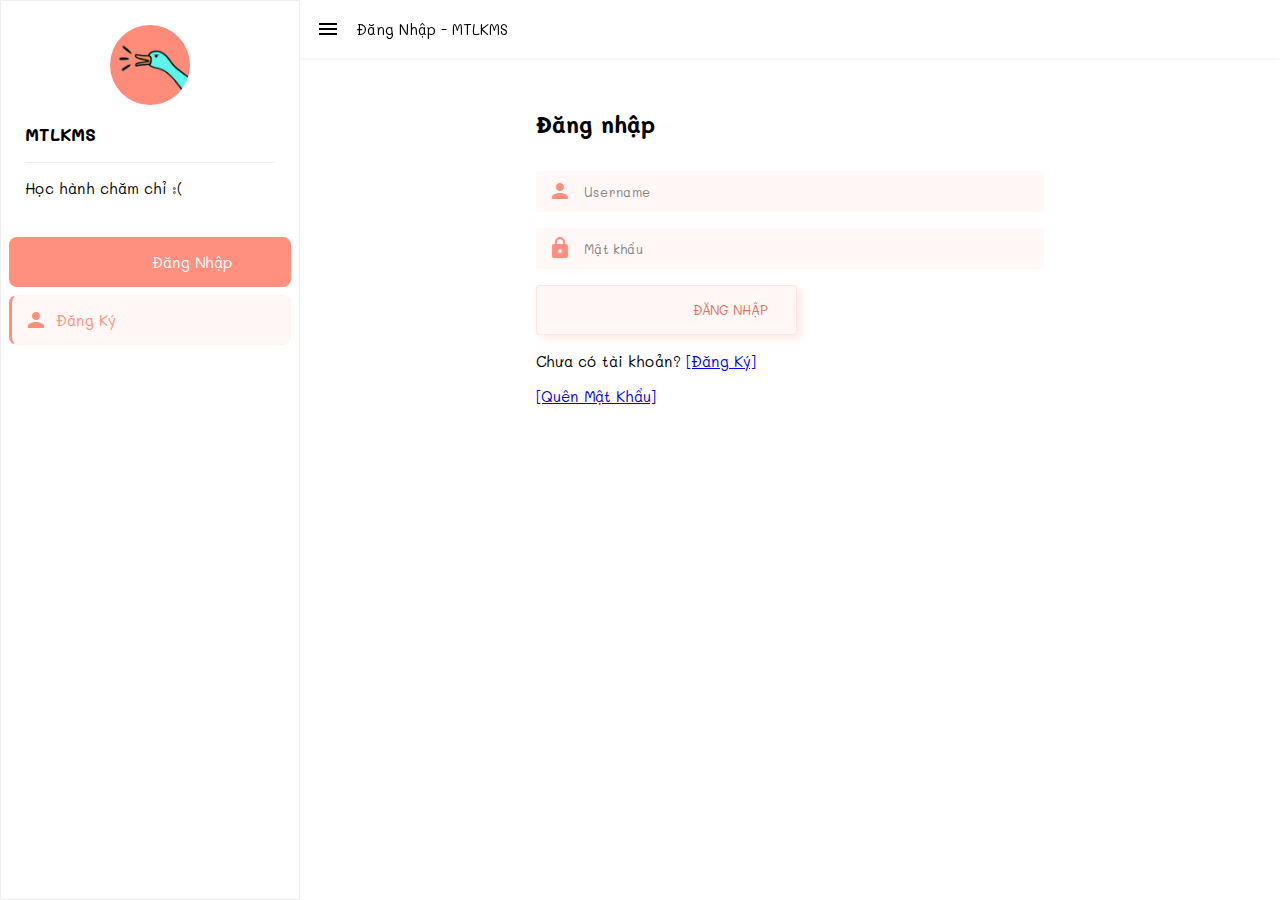
<file: index.html>
<!doctype html><html lang="vi"><head><meta charset="utf-8"><meta http-equiv="X-UA-Compatible" content="IE=edge"><meta name="viewport" content="width=device-width,initial-scale=1"><!--[if IE]><link rel="icon" href="/favicon.ico"><![endif]--><title>mtlkms</title><link rel="preconnect" href="https://fonts.googleapis.com"><link rel="preconnect" href="https://fonts.gstatic.com" crossorigin><link href="https://fonts.googleapis.com/css2?family=Mali:ital,wght@0,400;0,700;1,400&display=swap" rel="stylesheet"><link href="https://fonts.googleapis.com/icon?family=Material+Icons" rel="stylesheet"><script>// Single Page Apps for GitHub Pages
      // MIT License
      // https://github.com/rafgraph/spa-github-pages
      // This script checks to see if a redirect is present in the query string,
      // converts it back into the correct url and adds it to the
      // browser's history using window.history.replaceState(...),
      // which won't cause the browser to attempt to load the new url.
      // When the single page app is loaded further down in this file,
      // the correct url will be waiting in the browser's history for
      // the single page app to route accordingly.
      (function(l) {
        if (l.search[1] === '/' ) {
          var decoded = l.search.slice(1).split('&').map(function(s) { 
            return s.replace(/~and~/g, '&')
          }).join('?');
          window.history.replaceState(null, null,
              l.pathname.slice(0, -1) + decoded + l.hash
          );
        }
      }(window.location))</script><script defer="defer" src="/js/chunk-vendors.4d713eca.js"></script><script defer="defer" src="/js/app.b3ab34a3.js"></script><link href="/css/chunk-vendors.46e5d18d.css" rel="stylesheet"><link href="/css/app.aa6f60ad.css" rel="stylesheet"><link rel="icon" type="image/svg+xml" href="/img/icons/favicon.svg"><link rel="icon" type="image/png" sizes="32x32" href="/img/icons/favicon-32x32.png"><link rel="icon" type="image/png" sizes="16x16" href="/img/icons/favicon-16x16.png"><link rel="manifest" href="/manifest.json"><meta name="theme-color" content="#ff907f"><meta name="apple-mobile-web-app-capable" content="no"><meta name="apple-mobile-web-app-status-bar-style" content="default"><meta name="apple-mobile-web-app-title" content="MTLKMS"><link rel="apple-touch-icon" href="/img/icons/apple-touch-icon-152x152.png"><link rel="mask-icon" href="/img/icons/safari-pinned-tab.svg" color="#ff907f"><meta name="msapplication-TileImage" content="/img/icons/msapplication-icon-144x144.png"><meta name="msapplication-TileColor" content="#000000"></head><body><noscript><strong>We're sorry but mtlkms doesn't work properly without JavaScript enabled. Please enable it to continue.</strong></noscript><div id="app"></div></body></html>
</file>
<file: css/chunk-vendors.46e5d18d.css>
@charset "utf-8";
/*!
 * @toast-ui/editor
 * @version 3.2.0 | Fri Aug 05 2022
 * @author NHN Cloud FE Development Lab <dl_javascript@nhn.com>
 * @license MIT
 */


/*!
 * TOAST UI Editor : Code Syntax Highlight Plugin
 * @version 3.1.0 | Fri Aug 05 2022
 * @author NHN Cloud FE Development Lab <dl_javascript@nhn.com>
 * @license MIT
 */pre[class*=language-]{overflow:visible}.toastui-editor-ww-code-block-highlighting{position:relative}.toastui-editor-ww-code-block-highlighting:after{content:attr(data-language);position:absolute;display:inline-block;top:10px;right:10px;height:24px;padding:3px 30px 0 10px;font-weight:700;font-size:13px;color:#333;background-color:#e5e9ea;background-image:url([data-uri]);background-repeat:no-repeat;background-position:100%;background-size:30px 30px;border-radius:2px;cursor:pointer}.toastui-editor-code-block-language{position:fixed;display:inline-block;right:35px;z-index:30}.toastui-editor-code-block-language-input{position:relative;display:inline-block;padding:0 22px 0 10px;width:112px;height:26px;border:1px solid #ccc;border-radius:2px;background-color:#fff;cursor:pointer}.toastui-editor-code-block-language-input input{margin:0;padding:0;height:100%;width:100%;background-color:#fff;color:#222;border:none;outline:none}.toastui-editor-code-block-language-input input::-webkit-input-placeholder{color:#ccc}.toastui-editor-code-block-language-input input::-moz-placeholder{color:#ccc}.toastui-editor-code-block-language-input input:-ms-input-placeholder{color:#ccc}.toastui-editor-code-block-language-input input::-ms-input-placeholder{color:#ccc}.toastui-editor-code-block-language-input input::placeholder{color:#ccc}.toastui-editor-code-block-language-input input::-ms-clear{display:none}.toastui-editor-code-block-language .toastui-editor-code-block-language-input:after{content:url([data-uri]);position:absolute;display:inline-block;top:7px;right:5px;width:12px;height:14px}.toastui-editor-code-block-language.active .toastui-editor-code-block-language-input:after{content:url([data-uri])}.toastui-editor-code-block-language-list{position:fixed;margin-top:-1px;width:144px;border:1px solid #ccc;border-bottom-left-radius:2px;border-bottom-right-radius:2px}.toastui-editor-code-block-language-list .buttons{max-height:169px;overflow:auto;padding:0}.toastui-editor-code-block-language-list button{width:100%;background-color:#fff;border:none;outline:0;padding:0 10px;font-size:13px;line-height:24px;text-align:left;color:#222;cursor:pointer}.toastui-editor-code-block-language-list button.active{color:#4b96e6;font-weight:700}.toastui-editor-code-block-language-list button:hover{background-color:#f4f7f8}.toastui-editor-dark .toastui-editor-code-block-language-input input::-webkit-input-placeholder{color:#eee}.toastui-editor-dark .toastui-editor-code-block-language-input input::-moz-placeholder{color:#eee}.toastui-editor-dark .toastui-editor-code-block-language-input input:-ms-input-placeholder{color:#eee}.toastui-editor-dark .toastui-editor-code-block-language-input input::-ms-input-placeholder{color:#eee}.toastui-editor-dark .toastui-editor-code-block-language-input input::placeholder{color:#eee}.toastui-editor-dark .toastui-editor-ww-code-block-highlighting:after{background-color:#232428;border:1px solid #393b42;color:#eee;background-image:url([data-uri])}.toastui-editor-dark .toastui-editor-code-block-language span{border:1px solid #494c56;background-color:#121212}.toastui-editor-dark .toastui-editor-code-block-language input{background-color:#121212;color:#eee}.toastui-editor-dark .toastui-editor-code-block-language-list{-webkit-box-shadow:0 2px 4px 0 rgba(0,0,0,.08);box-shadow:0 2px 4px 0 rgba(0,0,0,.08);border:1px solid #494c56;border-radius:2px}.toastui-editor-dark .toastui-editor-code-block-language-list button{color:#eee;background-color:#121212}.toastui-editor-dark .toastui-editor-code-block-language-list button.active{color:#4b96e6}.toastui-editor-dark .toastui-editor-code-block-language-list button:hover{background-color:#36383f}.toastui-editor-dark .toastui-editor-code-block-language .toastui-editor-code-block-language-input:after{content:url([data-uri])}.toastui-editor-dark .toastui-editor-code-block-language.active .toastui-editor-code-block-language-input:after{content:url([data-uri])}code[class*=language-],pre[class*=language-]{color:#000;background:0 0;text-shadow:0 1px #fff;font-family:Consolas,Monaco,Andale Mono,Ubuntu Mono,monospace;font-size:1em;text-align:left;white-space:pre;word-spacing:normal;word-break:normal;word-wrap:normal;line-height:1.5;-moz-tab-size:4;-o-tab-size:4;tab-size:4;-webkit-hyphens:none;hyphens:none}code[class*=language-] ::-moz-selection,code[class*=language-]::-moz-selection,pre[class*=language-] ::-moz-selection,pre[class*=language-]::-moz-selection{text-shadow:none;background:#b3d4fc}code[class*=language-] ::selection,code[class*=language-]::selection,pre[class*=language-] ::selection,pre[class*=language-]::selection{text-shadow:none;background:#b3d4fc}@media print{code[class*=language-],pre[class*=language-]{text-shadow:none}}pre[class*=language-]{padding:1em;margin:.5em 0;overflow:auto}:not(pre)>code[class*=language-],pre[class*=language-]{background:#f5f2f0}:not(pre)>code[class*=language-]{padding:.1em;border-radius:.3em;white-space:normal}.token.cdata,.token.comment,.token.doctype,.token.prolog{color:#708090}.token.punctuation{color:#999}.token.namespace{opacity:.7}.token.boolean,.token.constant,.token.deleted,.token.number,.token.property,.token.symbol,.token.tag{color:#905}.token.attr-name,.token.builtin,.token.char,.token.inserted,.token.selector,.token.string{color:#690}.language-css .token.string,.style .token.string,.token.entity,.token.operator,.token.url{color:#9a6e3a;background:hsla(0,0%,100%,.5)}.token.atrule,.token.attr-value,.token.keyword{color:#07a}.token.class-name,.token.function{color:#dd4a68}.token.important,.token.regex,.token.variable{color:#e90}.token.bold,.token.important{font-weight:700}.token.italic{font-style:italic}.token.entity{cursor:help}
/*!
 * @toast-ui/editor
 * @version 3.2.0 | Fri Aug 05 2022
 * @author NHN Cloud FE Development Lab <dl_javascript@nhn.com>
 * @license MIT
 */.ProseMirror{position:relative;word-wrap:break-word;white-space:pre-wrap;white-space:break-spaces;-webkit-font-variant-ligatures:none;font-variant-ligatures:none;-webkit-font-feature-settings:"liga" 0;font-feature-settings:"liga" 0}.ProseMirror pre{white-space:pre-wrap}.ProseMirror li{position:relative}.ProseMirror-hideselection ::selection{background:transparent}.ProseMirror-hideselection ::-moz-selection{background:transparent}.ProseMirror-hideselection{caret-color:transparent}.ProseMirror-selectednode{outline:2px solid #8cf}li.ProseMirror-selectednode{outline:none}li.ProseMirror-selectednode:after{content:"";position:absolute;left:-32px;right:-2px;top:-2px;bottom:-2px;border:2px solid #8cf;pointer-events:none}img.ProseMirror-separator{display:inline!important;border:none!important;margin:0!important}.auto-height,.auto-height .toastui-editor-defaultUI{height:auto}.auto-height .toastui-editor-md-container{position:relative}:not(.auto-height)>.toastui-editor-defaultUI,:not(.auto-height)>.toastui-editor-defaultUI>.toastui-editor-main{display:-ms-flexbox;display:-webkit-box;display:flex;-ms-flex-direction:column;-webkit-box-orient:vertical;-webkit-box-direction:normal;flex-direction:column}:not(.auto-height)>.toastui-editor-defaultUI>.toastui-editor-main{-ms-flex:1;-webkit-box-flex:1;flex:1}.toastui-editor-defaultUI-toolbar:after,.toastui-editor-md-container:after{content:"";display:block;height:0;clear:both}.toastui-editor-main{min-height:0;position:relative;height:inherit;-webkit-box-sizing:border-box;box-sizing:border-box}.toastui-editor-md-container{display:none;overflow:hidden;height:100%}.toastui-editor-md-container .toastui-editor{line-height:1.5;position:relative}.toastui-editor-md-container .toastui-editor,.toastui-editor-md-container .toastui-editor-md-preview{-webkit-box-sizing:border-box;box-sizing:border-box;padding:0;height:inherit}.toastui-editor-md-container .toastui-editor-md-preview{overflow:auto;padding:0 25px;height:100%}.toastui-editor-md-container .toastui-editor-md-preview>p:first-child{margin-top:0!important}.toastui-editor-md-container .toastui-editor-md-preview .toastui-editor-contents{padding-top:8px}.toastui-editor-main .toastui-editor-md-tab-style>.toastui-editor,.toastui-editor-main .toastui-editor-md-tab-style>.toastui-editor-md-preview{width:100%;display:none}.toastui-editor-main .toastui-editor-md-tab-style>.active{display:block}.toastui-editor-main .toastui-editor-md-vertical-style>.toastui-editor-tabs{display:none}.toastui-editor-main .toastui-editor-md-tab-style>.toastui-editor-tabs{display:block}.toastui-editor-main .toastui-editor-md-vertical-style .toastui-editor,.toastui-editor-main .toastui-editor-md-vertical-style .toastui-editor-md-preview{width:50%}.toastui-editor-main .toastui-editor-md-splitter{display:none;height:100%;width:1px;background-color:#ebedf2;position:absolute;left:50%}.toastui-editor-main .toastui-editor-md-vertical-style .toastui-editor-md-splitter{display:block}.toastui-editor-ww-container{display:none;overflow:hidden;height:inherit;background-color:#fff}.auto-height .toastui-editor-main-container{position:relative}.toastui-editor-main-container{position:absolute;line-height:1;color:#222;width:100%;height:inherit}.toastui-editor-ww-container>.toastui-editor{height:inherit;position:relative;width:100%}.toastui-editor-ww-container .toastui-editor-contents{overflow:auto;-webkit-box-sizing:border-box;box-sizing:border-box;margin:0;padding:16px 25px 0 25px;height:inherit}.toastui-editor-ww-container .toastui-editor-contents p{margin:0}.toastui-editor-md-mode .toastui-editor-md-container,.toastui-editor-ww-mode .toastui-editor-ww-container{display:block;z-index:20}.toastui-editor-md-mode .toastui-editor-md-vertical-style{display:-ms-flexbox;display:-webkit-box;display:flex}.toastui-editor-defaultUI.hidden,.toastui-editor-main.hidden{display:none}.toastui-editor-defaultUI .ProseMirror{padding:18px 25px}.toastui-editor-defaultUI{position:relative;border:1px solid #dadde6;height:100%;font-family:Open Sans,Helvetica Neue,Helvetica,Arial,나눔바른고딕,Nanum Barun Gothic,맑은고딕,Malgun Gothic,sans-serif;border-radius:4px}.toastui-editor-defaultUI button{color:#333;height:28px;font-size:13px;cursor:pointer;border:none;border-radius:2px}.toastui-editor-defaultUI .toastui-editor-ok-button{min-width:63px;height:32px;background-color:#00a9ff;color:#fff;outline-color:#009bf2}.toastui-editor-defaultUI .toastui-editor-ok-button:hover{background-color:#009bf2}.toastui-editor-defaultUI .toastui-editor-close-button{min-width:63px;height:32px;background-color:#f7f9fc;border:1px solid #dadde6;margin-right:5px;outline-color:#cbcfdb}.toastui-editor-defaultUI .toastui-editor-close-button:hover{border-color:#cbcfdb}.toastui-editor-mode-switch{background-color:#fff;border-top:1px solid #dadde6;font-size:12px;text-align:right;height:28px;padding-right:10px;border-radius:0 0 3px 3px}.toastui-editor-mode-switch .tab-item{display:inline-block;width:96px;height:24px;line-height:24px;text-align:center;background:#f7f9fc;color:#969aa5;margin-top:-1px;margin-right:-1px;cursor:pointer;border:1px solid #dadde6;border-radius:0 0 4px 4px;font-weight:500;-webkit-box-sizing:border-box;box-sizing:border-box}.toastui-editor-mode-switch .tab-item.active{border-top:1px solid #fff;background-color:#fff;color:#555}.toastui-editor-defaultUI .toastui-editor-md-tab-container{float:left;height:45px;font-size:13px;background:#f7f9fc;border-bottom:1px solid #ebedf2;border-top-left-radius:3px}.toastui-editor-md-tab-container .toastui-editor-tabs{margin-left:15px;height:100%}.toastui-editor-md-tab-container .tab-item{display:inline-block;width:70px;height:33px;line-height:33px;font-size:12px;font-weight:500;text-align:center;background:#eaedf1;color:#969aa5;cursor:pointer;border:1px solid #dadde6;border-radius:4px 4px 0 0;-webkit-box-sizing:border-box;box-sizing:border-box;margin-top:13px}.toastui-editor-md-tab-container .tab-item.active{border-bottom:1px solid #fff;background-color:#fff;color:#555}.toastui-editor-md-tab-container .tab-item:last-child{margin-left:-1px}.toastui-editor-defaultUI-toolbar{display:-ms-flexbox;display:-webkit-box;display:flex;padding:0 25px;height:45px;background-color:#f7f9fc;border-bottom:1px solid #ebedf2;border-radius:3px 3px 0 0}.toastui-editor-toolbar{height:46px;-webkit-box-sizing:border-box;box-sizing:border-box}.toastui-editor-toolbar-divider{display:inline-block;width:1px;height:18px;background-color:#e1e3e9;margin:14px 12px}.toastui-editor-toolbar-group{display:-ms-flexbox;display:-webkit-box;display:flex}.toastui-editor-defaultUI-toolbar button{-webkit-box-sizing:border-box;box-sizing:border-box;cursor:pointer;width:32px;height:32px;padding:0;border-radius:3px;margin:7px 5px;border:1px solid #f7f9fc}.toastui-editor-defaultUI-toolbar button:not(:disabled):hover{border:1px solid #e4e7ee;background-color:#fff}.toastui-editor-defaultUI-toolbar .scroll-sync{display:inline-block;position:relative;width:70px;height:10px;text-align:center;line-height:10px;color:#81858f;cursor:pointer}.toastui-editor-defaultUI-toolbar .scroll-sync:before{content:"Scroll";position:absolute;left:0;font-size:14px}.toastui-editor-defaultUI-toolbar .scroll-sync.active:before{color:#00a9ff}.toastui-editor-defaultUI-toolbar .scroll-sync input{opacity:0;width:0;height:0}.toastui-editor-defaultUI-toolbar .switch{position:absolute;top:0;left:45px;right:0;bottom:0;background-color:#d6d8de;-webkit-transition:.4s;transition:.4s;border-radius:50px}.toastui-editor-defaultUI-toolbar input:checked+.switch{background-color:#acddfa}.toastui-editor-defaultUI-toolbar .switch:before{position:absolute;content:"";height:14px;width:14px;left:0;bottom:-2px;background-color:#94979f;-webkit-transition:.4s;transition:.4s;border-radius:50%}.toastui-editor-defaultUI-toolbar input:checked+.switch:before{background-color:#00a9ff;-webkit-transform:translateX(12px);transform:translateX(12px)}.toastui-editor-dropdown-toolbar .scroll-sync{margin:0 5px}.toastui-editor-dropdown-toolbar{position:absolute;height:46px;z-index:30;border-radius:2px;-webkit-box-shadow:0 2px 4px 0 rgba(0,0,0,.08);box-shadow:0 2px 4px 0 rgba(0,0,0,.08);border:1px solid #dadde6;background-color:#f7f9fc;display:-ms-flexbox;display:-webkit-box;display:flex}.toastui-editor-toolbar-item-wrapper{margin:7px 5px;height:32px;line-height:32px}.toastui-editor-popup{width:400px;margin-right:auto;background:#fff;z-index:30;position:absolute;border-radius:2px;-webkit-box-shadow:0 2px 4px 0 rgba(0,0,0,.08);box-shadow:0 2px 4px 0 rgba(0,0,0,.08);border:1px solid #dadde6}.toastui-editor-popup-body{padding:15px;font-size:12px}.toastui-editor-popup-body label{font-weight:600;color:#555;display:block;margin:20px 0 5px}.toastui-editor-popup-body .toastui-editor-button-container{text-align:right;margin-top:20px}.toastui-editor-popup-body input[type=text]{width:calc(100% - 26px);height:30px;padding:0 12px;border-radius:2px;border:1px solid #e1e3e9;color:#333}.toastui-editor-popup-body input[type=text]:focus{outline:1px solid #00a9ff;border-color:transparent}.toastui-editor-popup-body input[type=text].disabled{background-color:#f7f9fc;border-color:#e1e3e9;color:#969aa5}.toastui-editor-popup-body input[type=file]{opacity:0;border:none;width:1px;height:1px;position:absolute;top:0;left:0}.toastui-editor-popup-body input.wrong,.toastui-editor-popup-body span.wrong{border-color:#fa2828}.toastui-editor-popup-add-image .toastui-editor-popup-body,.toastui-editor-popup-add-link .toastui-editor-popup-body{padding:0 20px 20px}.toastui-editor-popup-add-image .toastui-editor-tabs{margin:5px 0 10px}.toastui-editor-popup-add-image .toastui-editor-tabs .tab-item{display:inline-block;width:60px;height:40px;line-height:40px;border-bottom:1px solid #dadde6;color:#333;font-size:13px;font-weight:600;text-align:center;cursor:pointer;-webkit-box-sizing:border-box;box-sizing:border-box}.toastui-editor-popup-add-image .toastui-editor-tabs .tab-item:hover{border-bottom:1px solid #cbcfdb}.toastui-editor-popup-add-image .toastui-editor-tabs .tab-item.active{color:#00a9ff;border-bottom:2px solid #00a9ff}.toastui-editor-popup-add-image .toastui-editor-file-name{width:58%;display:inline-block;border-radius:2px;border:1px solid #e1e3e9;color:#dadde6;height:30px;line-height:30px;padding:0 12px;overflow:hidden;text-overflow:ellipsis;white-space:nowrap;cursor:pointer}.toastui-editor-popup-add-image .toastui-editor-file-name.has-file{color:#333}.toastui-editor-popup-add-image .toastui-editor-file-select-button{width:33%;margin-left:5px;height:32px;border-radius:2px;border:1px solid #dadde6;background-color:#f7f9fc;vertical-align:top}.toastui-editor-popup-add-image .toastui-editor-file-select-button:hover{border-color:#cbcfdb}.toastui-editor-popup-add-table{width:auto}.toastui-editor-popup-add-table .toastui-editor-table-selection{position:relative}.toastui-editor-popup-add-table .toastui-editor-table-cell{display:table-cell;width:20px;height:20px;border:1px solid #e1e3e9;background:#fff;-webkit-box-sizing:border-box;box-sizing:border-box}.toastui-editor-popup-add-table .toastui-editor-table-cell.header{background:#f7f9fc}.toastui-editor-popup-add-table .toastui-editor-table-row{display:table-row}.toastui-editor-popup-add-table .toastui-editor-table{display:table;border-collapse:collapse}.toastui-editor-popup-add-table .toastui-editor-table-selection-layer{position:absolute;top:0;left:0;border:1px solid #00a9ff;background:rgba(0,169,255,.1);z-index:30}.toastui-editor-popup-add-table .toastui-editor-table-description{margin:5px 0 0;text-align:center;color:#333}.toastui-editor-popup-add-heading{width:auto}.toastui-editor-popup-add-heading .toastui-editor-popup-body{padding:0}.toastui-editor-popup-add-heading h1,.toastui-editor-popup-add-heading h2,.toastui-editor-popup-add-heading h3,.toastui-editor-popup-add-heading h4,.toastui-editor-popup-add-heading h5,.toastui-editor-popup-add-heading h6,.toastui-editor-popup-add-heading p,.toastui-editor-popup-add-heading ul{padding:0;margin:0}.toastui-editor-popup-add-heading ul{padding:5px 0;list-style:none}.toastui-editor-popup-add-heading ul li{padding:4px 12px;cursor:pointer}.toastui-editor-popup-add-heading ul li:hover{background-color:#dff4ff}.toastui-editor-popup-add-heading h1{font-size:24px}.toastui-editor-popup-add-heading h2{font-size:22px}.toastui-editor-popup-add-heading h3{font-size:20px}.toastui-editor-popup-add-heading h4{font-size:18px}.toastui-editor-popup-add-heading h5{font-size:16px}.toastui-editor-popup-add-heading h6{font-size:14px}.toastui-editor-context-menu{position:absolute;width:auto;min-width:197px;color:#333;border-radius:2px;-webkit-box-shadow:0 2px 4px 0 rgba(0,0,0,.08);box-shadow:0 2px 4px 0 rgba(0,0,0,.08);border:1px solid #dadde6;z-index:30;padding:5px 0;background-color:#fff}.toastui-editor-context-menu .menu-group{list-style:none;border-bottom:1px solid #ebedf2;padding:0;margin:0;font-size:13px}.toastui-editor-context-menu .menu-group:last-child{border-bottom:none!important}.toastui-editor-context-menu .menu-item{height:32px;line-height:32px;padding:0 14px;cursor:pointer}.toastui-editor-context-menu span{display:inline-block}.toastui-editor-context-menu span:before{background:url([data-uri]) no-repeat;background-size:466px 146px;content:"";width:20px;height:20px;display:inline-block;vertical-align:middle;margin-right:10px}.toastui-editor-context-menu .add-row-up:before{background-position:3px -104px}.toastui-editor-context-menu .add-row-down:before{background-position:-19px -104px}.toastui-editor-context-menu .remove-row:before{background-position:-41px -104px}.toastui-editor-context-menu .add-column-left:before{background-position:-63px -104px}.toastui-editor-context-menu .add-column-right:before{background-position:-85px -104px}.toastui-editor-context-menu .remove-column:before{background-position:-111px -104px}.toastui-editor-context-menu .align-column-left:before{background-position:-129px -104px}.toastui-editor-context-menu .align-column-center:before{background-position:-151px -104px}.toastui-editor-context-menu .align-column-right:before{background-position:-173px -104px}.toastui-editor-context-menu .remove-table:before{background-position:-197px -104px}.toastui-editor-context-menu .disabled span:before{opacity:.3}.toastui-editor-context-menu li:not(.disabled):hover{background-color:#dff4ff}.toastui-editor-context-menu li.disabled{color:#c9ccd5}.toastui-editor-tooltip{position:absolute;background-color:#444;z-index:40;padding:4px 7px;font-size:12px;border-radius:3px;color:#fff;font-family:Open Sans,Helvetica Neue,Helvetica,Arial,나눔바른고딕,Nanum Barun Gothic,맑은고딕,Malgun Gothic,sans-serif}.toastui-editor-tooltip .arrow{content:"";display:inline-block;width:10px;height:10px;background-color:#444;-webkit-transform:rotate(45deg);transform:rotate(45deg);position:absolute;top:-3px;left:6px;z-index:-1}.toastui-editor-toolbar-icons{background:url([data-uri]) no-repeat;background-size:466px 146px}@media only screen and (-webkit-min-device-pixel-ratio:2),only screen and (min-device-pixel-ratio:2),only screen and (min-resolution:192dpi),only screen and (min-resolution:2dppx){.toastui-editor-context-menu span:before,.toastui-editor-toolbar-icons{background:url([data-uri]) no-repeat;background-size:466px 146px}}.toastui-editor-toolbar-icons{background-position-y:3px}.toastui-editor-toolbar-icons:disabled{opacity:.3}.toastui-editor-toolbar-icons.heading{background-position-x:3px}.toastui-editor-toolbar-icons.bold{background-position-x:-23px}.toastui-editor-toolbar-icons.italic{background-position-x:-49px}.toastui-editor-toolbar-icons.strike{background-position-x:-75px}.toastui-editor-toolbar-icons.hrline{background-position-x:-101px}.toastui-editor-toolbar-icons.quote{background-position-x:-127px}.toastui-editor-toolbar-icons.bullet-list{background-position-x:-153px}.toastui-editor-toolbar-icons.ordered-list{background-position-x:-179px}.toastui-editor-toolbar-icons.task-list{background-position-x:-205px}.toastui-editor-toolbar-icons.indent{background-position-x:-231px}.toastui-editor-toolbar-icons.outdent{background-position-x:-257px}.toastui-editor-toolbar-icons.table{background-position-x:-283px}.toastui-editor-toolbar-icons.image{background-position-x:-309px}.toastui-editor-toolbar-icons.link{background-position-x:-334px}.toastui-editor-toolbar-icons.code{background-position-x:-361px}.toastui-editor-toolbar-icons.codeblock{background-position-x:-388px}.toastui-editor-toolbar-icons.more{background-position-x:-412px}.toastui-editor-toolbar-icons:not(:disabled).active{background-position-y:-23px}@media only screen and (max-width:480px){.toastui-editor-popup{max-width:300px;margin-left:-150px}.toastui-editor-dropdown-toolbar{max-width:none}}.ProseMirror{font-family:Open Sans,Helvetica Neue,Helvetica,Arial,나눔바른고딕,Nanum Barun Gothic,맑은고딕,Malgun Gothic,sans-serif;color:#222;font-size:13px;overflow-y:auto;overflow-X:hidden;height:calc(100% - 36px)}.ProseMirror .placeholder{color:#999}.ProseMirror-selectednode,.ProseMirror:focus{outline:none}.html-block.ProseMirror-selectednode,table.ProseMirror-selectednode{border-radius:2px;outline:2px solid #00a9ff}.toastui-editor-contents{margin:0;padding:0;font-size:13px;font-family:Open Sans,Helvetica Neue,Helvetica,Arial,나눔바른고딕,Nanum Barun Gothic,맑은고딕,Malgun Gothic,sans-serif;z-index:20}.toastui-editor-contents :not(table){line-height:160%;-webkit-box-sizing:content-box;box-sizing:content-box}.toastui-editor-contents address,.toastui-editor-contents cite,.toastui-editor-contents dfn,.toastui-editor-contents em,.toastui-editor-contents i,.toastui-editor-contents var{font-style:italic}.toastui-editor-contents strong{font-weight:700}.toastui-editor-contents p{margin:10px 0;color:#222}.toastui-editor-contents>div>div:first-of-type h1,.toastui-editor-contents>h1:first-of-type{margin-top:14px}.toastui-editor-contents h1,.toastui-editor-contents h2,.toastui-editor-contents h3,.toastui-editor-contents h4,.toastui-editor-contents h5,.toastui-editor-contents h6{font-weight:700;color:#222}.toastui-editor-contents h1{font-size:24px;line-height:28px;border-bottom:3px double #999;margin:52px 0 15px 0;padding-bottom:7px}.toastui-editor-contents h2{font-size:22px;line-height:23px;border-bottom:1px solid #dbdbdb;margin:20px 0 13px 0;padding-bottom:7px}.toastui-editor-contents h3{font-size:20px;margin:18px 0 2px}.toastui-editor-contents h4{font-size:18px;margin:10px 0 2px}.toastui-editor-contents h3,.toastui-editor-contents h4{line-height:18px}.toastui-editor-contents h5{font-size:16px}.toastui-editor-contents h6{font-size:14px}.toastui-editor-contents h5,.toastui-editor-contents h6{line-height:17px;margin:9px 0 -4px}.toastui-editor-contents del{color:#999}.toastui-editor-contents blockquote{margin:14px 0;border-left:4px solid #e5e5e5;padding:0 16px;color:#999}.toastui-editor-contents blockquote ol,.toastui-editor-contents blockquote p,.toastui-editor-contents blockquote ul{color:#999}.toastui-editor-contents blockquote>:first-child{margin-top:0}.toastui-editor-contents blockquote>:last-child{margin-bottom:0}.toastui-editor-contents code,.toastui-editor-contents pre{font-family:Consolas,Courier,Apple SD 산돌고딕 Neo,-apple-system,Lucida Grande,Apple SD Gothic Neo,맑은 고딕,Malgun Gothic,Segoe UI,돋움,dotum,sans-serif;border:0;border-radius:0}.toastui-editor-contents pre{margin:2px 0 8px;padding:18px;background-color:#f4f7f8}.toastui-editor-contents code{color:#c1798b;background-color:#f9f2f4;padding:2px 3px;letter-spacing:-.3px;border-radius:2px}.toastui-editor-contents pre code{padding:0;color:inherit;white-space:pre-wrap;background-color:transparent}.toastui-editor-contents img{margin:4px 0 10px;-webkit-box-sizing:border-box;box-sizing:border-box;vertical-align:top;max-width:100%}.toastui-editor-contents table{border:1px solid rgba(0,0,0,.1);margin:12px 0 14px;color:#222;width:auto;border-collapse:collapse;-webkit-box-sizing:border-box;box-sizing:border-box}.toastui-editor-contents table td,.toastui-editor-contents table th{border:1px solid rgba(0,0,0,.1);padding:5px 14px 5px 12px;height:32px}.toastui-editor-contents table th{background-color:#555;font-weight:300;color:#fff;padding-top:6px}.toastui-editor-contents th p{margin:0;color:#fff}.toastui-editor-contents td p{margin:0;padding:0 2px}.toastui-editor-contents td.toastui-editor-cell-selected{background-color:#d8dfec}.toastui-editor-contents th.toastui-editor-cell-selected{background-color:#908f8f}.toastui-editor-contents dir,.toastui-editor-contents menu,.toastui-editor-contents ol,.toastui-editor-contents ul{display:block;list-style-type:none;padding-left:24px;margin:6px 0 10px;color:#222}.toastui-editor-contents ol{list-style-type:none;counter-reset:li}.toastui-editor-contents ol>li{counter-increment:li}.toastui-editor-contents ol>li:before,.toastui-editor-contents ul>li:before{display:inline-block;position:absolute}.toastui-editor-contents ul>li:before{content:"";margin-top:6px;margin-left:-17px;width:5px;height:5px;border-radius:50%;background-color:#ccc}.toastui-editor-contents ol>li:before{content:"." counter(li);margin-left:-28px;width:24px;text-align:right;direction:rtl;color:#aaa}.toastui-editor-contents ol ol,.toastui-editor-contents ol ul,.toastui-editor-contents ul ol,.toastui-editor-contents ul ul{margin-top:0!important;margin-bottom:0!important}.toastui-editor-contents ol li,.toastui-editor-contents ul li{position:relative}.toastui-editor-contents ol p,.toastui-editor-contents ul p{margin:0}.toastui-editor-contents hr{border-top:1px solid #eee;margin:16px 0}.toastui-editor-contents a{text-decoration:underline;color:#4b96e6}.toastui-editor-contents a:hover{color:#1f70de}.toastui-editor-contents .image-link{position:relative}.toastui-editor-contents .image-link:hover:before{content:"";position:absolute;width:30px;height:30px;right:0;border-radius:50%;border:1px solid #c9ccd5;background:#fff url([data-uri]) no-repeat;background-position:50%;-webkit-box-shadow:0 2px 4px 0 rgba(0,0,0,.08);box-shadow:0 2px 4px 0 rgba(0,0,0,.08);cursor:pointer}.toastui-editor-contents .task-list-item{border:0;list-style:none;padding-left:24px;margin-left:-24px}.toastui-editor-contents .task-list-item:before{background-repeat:no-repeat;background-size:18px 18px;background-position:50%;content:"";margin-left:0;margin-top:0;border-radius:2px;height:18px;width:18px;position:absolute;left:0;top:1px;cursor:pointer;background:transparent url([data-uri])}.toastui-editor-contents .task-list-item.checked:before{background-image:url([data-uri])}.toastui-editor-custom-block .toastui-editor-custom-block-editor{background:#f9f7fd;color:#452d6b;border:1px solid #dbd4ea}.toastui-editor-custom-block .toastui-editor-custom-block-view{position:relative;padding:9px 13px 8px 12px}.toastui-editor-custom-block.ProseMirror-selectednode .toastui-editor-custom-block-view{border:1px solid #dbd4ea;border-radius:2px}.toastui-editor-custom-block .toastui-editor-custom-block-view .tool{position:absolute;right:10px;top:7px;display:none}.toastui-editor-custom-block.ProseMirror-selectednode .toastui-editor-custom-block-view .tool{display:block}.toastui-editor-custom-block-view button{vertical-align:middle;width:15px;height:15px;margin-left:8px;padding:3px;border:1px solid #ccc;background:url([data-uri]) no-repeat;background-position:50%;background-size:30px 30px}.toastui-editor-custom-block-view .info{font-size:13px;font-weight:700;color:#5200d0;vertical-align:middle}.toastui-editor-contents .toastui-editor-ww-code-block{position:relative}.toastui-editor-contents .toastui-editor-ww-code-block:after{content:attr(data-language);position:absolute;display:inline-block;top:10px;right:10px;height:24px;padding:3px 35px 0 10px;font-weight:700;font-size:13px;color:#333;background:#e5e9ea url([data-uri]) no-repeat;background-position:100%;border-radius:2px;background-size:30px 30px;cursor:pointer}.toastui-editor-ww-code-block-language{position:fixed;display:inline-block;width:100px;height:27px;right:35px;border:1px solid #ccc;border-radius:2px;background-color:#fff;z-index:30}.toastui-editor-ww-code-block-language input{-webkit-box-sizing:border-box;box-sizing:border-box;margin:0;padding:0 10px;height:100%;width:100%;background-color:transparent;border:none;outline:none}.toastui-editor-contents-placeholder:before{content:attr(data-placeholder);color:grey;line-height:160%;position:absolute}.toastui-editor-md-preview .toastui-editor-contents h1{min-height:28px}.toastui-editor-md-preview .toastui-editor-contents h2{min-height:23px}.toastui-editor-md-preview .toastui-editor-contents blockquote{min-height:20px}.toastui-editor-md-preview .toastui-editor-contents li{min-height:22px}.toastui-editor-pseudo-clipboard{position:fixed;opacity:0;width:0;height:0;left:-1000px;top:-1000px;z-index:-1}.toastui-editor-contents .toastui-editor-md-preview-highlight{position:relative;z-index:0}.toastui-editor-contents .toastui-editor-md-preview-highlight:after{content:"";background-color:rgba(255,245,131,.5);border-radius:4px;z-index:-1;position:absolute;top:-4px;right:-4px;left:-4px;bottom:-4px}.toastui-editor-contents h1.toastui-editor-md-preview-highlight:after,.toastui-editor-contents h2.toastui-editor-md-preview-highlight:after{bottom:0}.toastui-editor-contents td.toastui-editor-md-preview-highlight:after,.toastui-editor-contents th.toastui-editor-md-preview-highlight:after{display:none}.toastui-editor-contents td.toastui-editor-md-preview-highlight,.toastui-editor-contents th.toastui-editor-md-preview-highlight{background-color:rgba(255,245,131,.5)}.toastui-editor-contents th.toastui-editor-md-preview-highlight{color:#222}.toastui-editor-md-heading1{font-size:24px}.toastui-editor-md-heading2{font-size:22px}.toastui-editor-md-heading3{font-size:20px}.toastui-editor-md-heading4{font-size:18px}.toastui-editor-md-heading5{font-size:16px}.toastui-editor-md-heading6{font-size:14px}.toastui-editor-md-heading.toastui-editor-md-delimiter.setext{line-height:15px}.toastui-editor-md-heading,.toastui-editor-md-list-item .toastui-editor-md-meta,.toastui-editor-md-list-item-style,.toastui-editor-md-strong{font-weight:700}.toastui-editor-md-emph{font-style:italic}.toastui-editor-md-strike{text-decoration:line-through}.toastui-editor-md-strike.toastui-editor-md-delimiter{text-decoration:none}.toastui-editor-md-block-quote,.toastui-editor-md-delimiter,.toastui-editor-md-link,.toastui-editor-md-table,.toastui-editor-md-thematic-break{color:#ccc}.toastui-editor-md-code.toastui-editor-md-delimiter{color:#aaa}.toastui-editor-md-html,.toastui-editor-md-link.toastui-editor-md-link-url.toastui-editor-md-marked-text,.toastui-editor-md-meta{color:#999}.toastui-editor-md-block-quote .toastui-editor-md-marked-text,.toastui-editor-md-list-item .toastui-editor-md-meta{color:#555}.toastui-editor-md-table .toastui-editor-md-table-cell{color:#222}.toastui-editor-md-link.toastui-editor-md-link-desc.toastui-editor-md-marked-text,.toastui-editor-md-list-item-style.toastui-editor-md-list-item-odd{color:#4b96e6}.toastui-editor-md-list-item-style.toastui-editor-md-list-item-even{color:#cb4848}.toastui-editor-md-code.toastui-editor-md-marked-text{color:#c1798b}.toastui-editor-md-code{background-color:rgba(243,229,233,.5);padding:2px 0;letter-spacing:-.3px}.toastui-editor-md-code.toastui-editor-md-start{padding-left:2px;border-top-left-radius:2px;border-bottom-left-radius:2px}.toastui-editor-md-code.toastui-editor-md-end{padding-right:2px;border-top-right-radius:2px;border-bottom-right-radius:2px}.toastui-editor-md-code-block-line-background{background-color:#f5f7f8}.toastui-editor-md-code-block-line-background.start,.toastui-editor-md-custom-block-line-background.start{margin-top:2px}.toastui-editor-md-code,.toastui-editor-md-code-block{font-family:Consolas,Courier,Lucida Grande,나눔바른고딕,Nanum Barun Gothic,맑은고딕,Malgun Gothic,sans-serif}.toastui-editor-md-custom-block{color:#452d6b}.toastui-editor-md-custom-block-line-background{background-color:#f9f7fd}.toastui-editor-md-custom-block .toastui-editor-md-delimiter{color:#b8b3c0}.toastui-editor-md-custom-block .toastui-editor-md-meta{color:#5200d0}
</file>
<file: css/app.aa6f60ad.css>
.link[data-v-481ded12]{padding:.75rem;cursor:pointer;display:block;text-decoration:none;margin-bottom:.5rem;border-radius:.5rem;transition:all .3s;display:flex;align-items:center;color:#ff907f;background-color:#ff907f11}.link span[data-v-481ded12]{margin-right:.5rem}.link[data-v-481ded12]:hover{background-color:#ff907f50}.link[data-v-481ded12]:active{color:#ff907f}.active[data-v-481ded12]{background-color:#ff907f!important;color:#fff!important}#appmenu-top[data-v-481ded12]{padding:1rem;margin-bottom:.5rem;border-radius:.5rem}#navbar[data-v-c4dc8af4]{position:sticky;top:0;left:0;width:100%;padding:.25rem;margin:0;margin-bottom:1rem;background:#ffffffaa;box-shadow:0 0 5px rgba(0,0,0,.1);box-sizing:border-box;display:flex;justify-content:flex-start;align-items:center;-webkit-backdrop-filter:blur(3px);backdrop-filter:blur(3px);z-index:20}#navbar span[data-v-c4dc8af4]{margin-right:.25rem;border-radius:50%;padding:.75rem;transition:background-color .5s}#navbar span[data-v-c4dc8af4]:hover{cursor:pointer;background-color:#f5f5f5}#navbar p[data-v-c4dc8af4]{white-space:nowrap;overflow:hidden;text-overflow:ellipsis}.main[data-v-8eb54cee]{position:fixed;top:0;left:0;width:100%;height:100%;background:hsla(0,0%,100%,.5);z-index:29}.static-bar[data-v-8eb54cee]{position:absolute;top:0;left:0;width:100%;height:3px;background-color:#ff907f}.move-bar[data-v-8eb54cee]{position:absolute;top:0;left:0;width:50%;height:3px;border-radius:1rem;background-color:#fff;-webkit-animation:loading-8eb54cee 1s linear infinite;animation:loading-8eb54cee 1s linear infinite}@-webkit-keyframes loading-8eb54cee{0%{left:-50%}50%{left:50%}to{left:100%}}@keyframes loading-8eb54cee{0%{left:-50%}50%{left:50%}to{left:100%}}html{scroll-behavior:smooth}::-webkit-scrollbar{width:5px}::-webkit-scrollbar-track{background:transparent}::-webkit-scrollbar-thumb{background:#ff907f50;border-radius:5px}::-webkit-scrollbar-thumb:hover{background:#ff907f80}pre,textarea{-moz-tab-size:4;-o-tab-size:4;tab-size:4}.btn,.material-icons{-webkit-touch-callout:none;-webkit-user-select:none;-moz-user-select:none;user-select:none}body{font-size:15px;padding:0;margin:0}body,input{font-family:Mali,sans-serif}hr{border:none;border-top:1px solid #eee}#sidebar{width:300px;max-width:85%;height:100%;position:fixed;top:0;left:0;overflow-x:hidden;overflow-y:scroll;padding:.5rem;box-sizing:border-box;z-index:25;background:#fff;background-position:50%;background-repeat:no-repeat;background-size:cover;border:1px solid #eee}#main{position:relative;transition:margin-left .5s}@media screen and (max-width:768px){#sidebar{width:350px}#sidebar-bg{position:fixed;top:0;left:0;width:100%;height:100%;background:rgba(0,0,0,.25);z-index:21}}@media screen and (min-width:769px){#main{margin-left:300px}.noMarginLeft{margin-left:0!important}}.fade-in-left-enter-active,.fade-in-left-leave-active{transition:all .5s}.fade-in-left-enter-from,.fade-in-left-leave-to{transform:translateX(-100%);opacity:0}.fade-in-enter-active,.fade-in-leave-active{transition:all .5s}.fade-in-enter-from,.fade-in-leave-to{opacity:0}.fade-in-fast-enter-active,.fade-in-fast-leave-active{transition:all .25s}.fade-in-fast-enter-from,.fade-in-fast-leave-to{opacity:0}.input{position:relative;box-sizing:border-box;width:100%;display:flex;flex-wrap:nowrap;justify-content:center;align-items:center;margin:1rem 0;padding-right:1rem;background-color:#ff907f10;border-radius:.25rem}.input span{display:block;color:#ff907f;padding-left:.75rem}.input p{position:absolute;top:1px;left:2.75rem;width:6rem;margin-right:1rem;opacity:0;transition:opacity .5s,margin-left .5s;text-align:right}.input input,.input p{color:#333;font-family:Mali,sans-serif;font-size:13px;box-sizing:border-box}.input input{display:block;width:100%;padding:.75rem;padding-right:7rem;padding-left:.75rem;outline:none;border:none;background-color:transparent;opacity:.8;transition:opacity .5s}.input input:focus{opacity:1}.input input:focus~span{opacity:1;background-color:#333}.input input::-moz-placeholder{color:#333;opacity:.75;font-family:Mali,sans-serif;font-size:13px}.input input::placeholder{color:#333;opacity:.75;font-family:Mali,sans-serif;font-size:13px}.input input:not(:-moz-placeholder-shown)+p{margin-left:calc(100% - 10rem);text-align:right;opacity:.5}.input input:not(:placeholder-shown)+p{margin-left:calc(100% - 10rem);text-align:right;opacity:.5}textarea{box-sizing:border-box;width:100%;margin:1rem auto;padding:1rem;background-color:#fff;border-radius:.25rem;resize:none;border:1px solid #ff907f;outline:none}.btn,textarea{position:relative;font-family:Mali,sans-serif}.btn{display:flex;justify-content:center;align-items:center;padding:.75rem 1.75rem;margin:1rem 0;border:none;border-radius:.25rem;cursor:pointer;font-size:13px;text-transform:uppercase;text-decoration:none}.btn-primary{background-color:#ff907f10;color:#e6705d;box-shadow:.25rem .25rem .5rem #ff907f30;transition:background-color .5s,color .5s;transition-delay:.5s;border:1px solid #ff907f30}.btn-primary:before{content:"";position:absolute;top:calc(100% - 2px);left:50%;width:0;height:2px;background-color:#ff907f;border-radius:.25rem;overflow:hidden;transition:left .5s,width .5s}.btn-primary:hover{background-color:#ff907f;color:#fff}.btn-primary:hover:before{left:0;width:100%}.btn:active{top:1px}.btn-success{background-color:#4caf50;color:#fff;transition:box-shadow .5s}.btn-success:hover{box-shadow:3px 3px 5px #00000030}.breadcrumb{position:relative;padding:.75rem 1.75rem;border-radius:.25rem;border-bottom:1px solid #eee;margin-bottom:3rem}.breadcrumb a{text-decoration:none!important;padding-left:.5rem}.breadcrumb a:after{content:" / ";padding:.5rem}.breadcrumb a:first-child{padding-left:0}.breadcrumb a:last-child:after{content:""}.breadcrumb a:last-child{color:#e6705d}.quote{display:block;border-radius:0 .25rem .25rem 0;padding:1rem;margin:.5rem auto;box-sizing:border-box;max-width:100%;overflow-x:scroll;border-left:3px solid #ff907f}.ProseMirror div,.toastui-editor-contents>p,li,th{font-size:11pt;font-family:Mali,sans-serif}code{border-radius:.25rem}ul{list-style:" - "}blockquote{font-family:Mali,sans-serif;font-size:10pt}.notifi{display:block;padding:1rem;margin:.25rem auto;border-radius:.5rem;box-sizing:border-box}.notifi-success{background-color:#4caf5010;color:#4caf50}.notifi-danger{background-color:#f4433610;color:#f44336}.container{position:relative;width:100%;max-width:1320px;margin:0 auto;padding:1rem;box-sizing:border-box}.container-sm{max-width:540px}.container-md{max-width:960px}.avatar{width:80px;height:80px;border-radius:50%}.avatar-sm{width:50px;height:50px;border-radius:50%}.avatar-lg{width:150px;height:150px;border-radius:50%}.avatar-xl{width:250px;height:250px;border-radius:50%}.d-block{display:block}.d-flex{display:flex}.d-inline-block{display:inline-block}.justify-content-center{justify-content:center}.justify-space-between{justify-content:space-between}.justify-end{justify-content:flex-end}.align-items-center{align-items:center}.mx-auto{margin-left:auto;margin-right:auto}.mx-3{margin-left:3rem;margin-right:3rem}.mr-1{margin-right:.25rem}.mr-2{margin-right:.5rem}.mr-3{margin-right:1rem}.mr-4{margin-right:2rem}.ml-1{margin-left:.25rem}.ml-2{margin-left:.5rem}.ml-3{margin-left:1rem}.ml-4{margin-left:2rem}.mb-1{margin-bottom:.25rem}.mb-2{margin-bottom:.5rem}.mb-3{margin-bottom:1rem}.mb-4{margin-bottom:2rem}.mt-1{margin-top:.25rem}.mt-2{margin-top:.5rem}.mt-3{margin-top:1rem}.mt-4{margin-top:2rem}.text-center{text-align:center}.text-right{text-align:right}.text-secondary{color:#6c757d}.log[data-v-69cc8de0]{padding:.25rem 1rem;border-radius:.25rem;font-size:12px}.error[data-v-69cc8de0]{color:red;background-color:#ff000010}.success[data-v-69cc8de0]{color:green;background-color:#00ff0010}.log[data-v-5698d18a]{padding:.25rem 1rem;border-radius:.25rem;font-size:12px}.error[data-v-5698d18a]{color:red;background-color:#ff000010}.success[data-v-5698d18a]{color:green;background-color:#00ff0010}.popup{position:fixed;z-index:28;display:flex;justify-content:center;align-items:center}.popup,.popup .popup-bg{top:0;left:0;width:100%;height:100%}.popup .popup-bg{position:absolute;background:radial-gradient(circle,rgba(0,0,0,.1),rgba(0,0,0,.2),rgba(0,0,0,.5))}.popup h3{padding:0}.popup .container{background-color:#fff;padding:1rem 2rem;padding-top:0;border-radius:.5rem;box-shadow:.5rem .5rem 1rem rgba(0,0,0,.1);max-height:100%;box-sizing:border-box;overflow-y:scroll}.popup .container>div:first-child{display:flex;justify-content:space-between;align-items:center;border-bottom:1px solid #eee}.popup .btn-close{font-size:1.5rem;color:#aaa;cursor:pointer;padding:.5rem;border-radius:50%;transition:background-color .5s}.popup .btn-close:hover{background-color:#eee}.popup .error{color:#f44336}.popup .success{color:#4caf50}.popup .warning{color:#ff9800}.main[data-v-b3abf8d0]{display:flex;align-items:center;justify-content:center;flex-direction:column;padding:1rem;box-sizing:border-box}.main>div[data-v-b3abf8d0]{width:100%;margin-left:1rem;text-align:center;transition:margin-left .5s}table[data-v-b3abf8d0]{width:100%;border-top:1px solid #eee;padding-top:1rem}table th[data-v-b3abf8d0]{text-align:right;padding:.5rem;width:45%}@media (min-width:1200px){.main[data-v-b3abf8d0]{flex-direction:row;justify-content:space-evenly}.main>div[data-v-b3abf8d0]{text-align:left}table[data-v-b3abf8d0]{border-top:none}}@media (min-width:1320px){.main>div[data-v-b3abf8d0]{margin-left:2rem}}table[data-v-3fff74c0]{width:100%;box-sizing:border-box;text-align:center;padding-top:1rem;border-radius:.5rem}table p[data-v-3fff74c0]{display:block;cursor:pointer;text-align:center;border-radius:.5rem;padding:.5rem 1rem;margin:0;transition:box-shadow .5s;white-space:nowrap}.date[data-v-3fff74c0]{display:flex;justify-content:center;align-items:center;margin:1rem;padding:0 1rem;border-radius:1rem;background-color:#ff907f;color:#fff;font-weight:700}input[type=month][data-v-3fff74c0]{display:inline-block;padding:.5rem 1rem;border-radius:.5rem;border:1px solid #ff907f}input[type=month][data-v-3fff74c0]:focus{outline:2px solid #ff907f}.color-help[data-v-3fff74c0]{text-align:right;margin-right:1rem}.color-help span[data-v-3fff74c0]{display:inline-block;width:1rem;height:1rem;margin:0 1px;border-radius:50%}.btn-icon[data-v-3fff74c0]{display:inline-block;padding:1rem;border-radius:50%;transition:background-color .5s}.btn-icon[data-v-3fff74c0]:hover{background-color:#ff907f30}.grid-list[data-v-63e1c256]{display:grid;grid-template-columns:repeat(auto-fill,minmax(300px,1fr));grid-gap:.5rem;margin-top:20px}.grid-item[data-v-63e1c256]{background-color:#b5cf57;border-radius:.5rem;padding:1rem;box-shadow:0 0 5px rgba(0,0,0,.1)}.grid-item .title[data-v-63e1c256]{display:flex;justify-content:space-between;align-items:center}.grid-item .title a[data-v-63e1c256]{white-space:nowrap;overflow:hidden;text-overflow:ellipsis}.grid-item .title div[data-v-63e1c256]{display:flex;flex-wrap:nowrap}.grid-item .title button[data-v-63e1c256]{color:inherit;background-color:transparent;border:none;outline:none;cursor:pointer;transition:text-shadow .5s}.grid-item .title button[data-v-63e1c256]:hover{text-shadow:3px 3px 3px rgba(0,0,0,.1)}.grid-item .title a[data-v-63e1c256]{color:inherit;text-decoration:none}.btn-icon[data-v-63e1c256]{cursor:pointer;border-radius:50%;padding:.5rem;margin:.25rem}.btn-color[data-v-63e1c256]{display:inline-block;cursor:pointer;border-radius:50%;padding:1rem;margin:.25rem}.header[data-v-7a955464]{display:flex;justify-content:space-around;align-items:center;flex-wrap:wrap;border-radius:.5rem;box-sizing:border-box;padding:2rem 1rem}.header>div[data-v-7a955464]{text-align:center}.header .icon[data-v-7a955464]{display:inline-block;padding:1rem;border-radius:50%;box-sizing:border-box;margin:auto 2rem}.header .active[data-v-7a955464]{cursor:pointer;transition:background-color .5s}.header .active[data-v-7a955464]:hover{background-color:#f5f5f5}.header .icon .material-icons[data-v-7a955464]{font-size:10rem}table[data-v-7a955464]{width:100%}table td[data-v-7a955464]{text-align:right;padding:.5rem}table th[data-v-7a955464]{text-align:left}.grid[data-v-609d59cc]{display:grid;grid-template-columns:repeat(auto-fit,minmax(300px,1fr));grid-gap:10px;margin-top:20px}.user[data-v-609d59cc]{display:flex;align-items:center;justify-content:flex-start;padding:1rem;border-radius:.25rem;border:1px solid #ff907f10;border-left:3px solid #ff907f;text-decoration:none;color:initial;transition:border-left .5s,box-shadow .5s,color .5s}.user[data-v-609d59cc]:hover{border-left:3px solid #ff90ff;box-shadow:3px 3px 3px #ff90ff30;color:#ff907f}.grid[data-v-540724e4]{display:grid;grid-template-columns:repeat(auto-fill,minmax(300px,1fr));grid-gap:.5rem;margin-top:20px}.tag[data-v-540724e4]{background-color:#b5cf57;border-radius:.5rem;padding:1.25rem;box-shadow:0 0 5px rgba(0,0,0,.1);text-decoration:none;display:flex;align-items:center;justify-content:space-between}.tag>div[data-v-540724e4]:first-child{display:flex;align-items:center;white-space:nowrap;overflow:hidden}.tag>div[data-v-540724e4]:nth-child(2){white-space:nowrap;padding-left:.25rem}.link{display:flex;align-items:center;justify-content:flex-start;padding:1rem;border-radius:.25rem;border:1px solid #ff907f10;border-left:3px solid #ff907f;transition:border-left .5s,box-shadow .5s,color .5s;text-decoration:none;color:initial;margin-bottom:.5rem}.link:hover{border-left:3px solid #ff90ff;box-shadow:3px 3px 3px #ff90ff30;color:#ff907f}.chat-container[data-v-300e1ec4]{position:relative;box-sizing:border-box;padding:0;height:500px;overflow-y:scroll}.chatMsg[data-v-300e1ec4]{display:flex;padding:.75rem 1rem;border-radius:5px;width:-webkit-fit-content;width:-moz-fit-content;width:fit-content;max-width:85%;margin-bottom:1rem}.chatMsgAuth[data-v-300e1ec4]{justify-content:end;flex-direction:row-reverse;align-items:flex-start;background-color:#fcf;color:#000}.chatMsgOther[data-v-300e1ec4]{justify-content:start;align-items:flex-start;background-color:#fff3f1;color:#000}.chatMsg div[data-v-300e1ec4],p[data-v-300e1ec4]{padding:0;margin:0}.chatMsg p[data-v-300e1ec4]{text-align:justify}.chatMsg a[data-v-300e1ec4]{text-decoration:none}.chatMsgOther img[data-v-300e1ec4]{margin-top:.25rem;margin-right:.5rem}.chatMsgAuth img[data-v-300e1ec4]{margin-top:.25rem;margin-left:.5rem}.chatMsgAuth b[data-v-300e1ec4]{color:#f20}.chat-input[data-v-300e1ec4]{display:flex;justify-content:center;align-items:center;flex-wrap:nowrap}.chat-input .btn[data-v-300e1ec4]{background-color:#ff907f10;padding:.51rem;border-radius:0 5px 5px 0;color:#ff90ff;transition:color .5s;margin-top:0}.chat-input .btn[data-v-300e1ec4]:hover{color:#ff907f}.chat-input .input[data-v-300e1ec4]{border-radius:5px 0 0 5px;margin-top:0}.loading[data-v-300e1ec4]{opacity:.5}.tag[data-v-b24dc9b4]{background-color:#ff907f;color:#fff;display:inline-block;padding:.25rem .5rem;border-radius:5px;margin-top:.25rem;font-style:italic}
</file>
